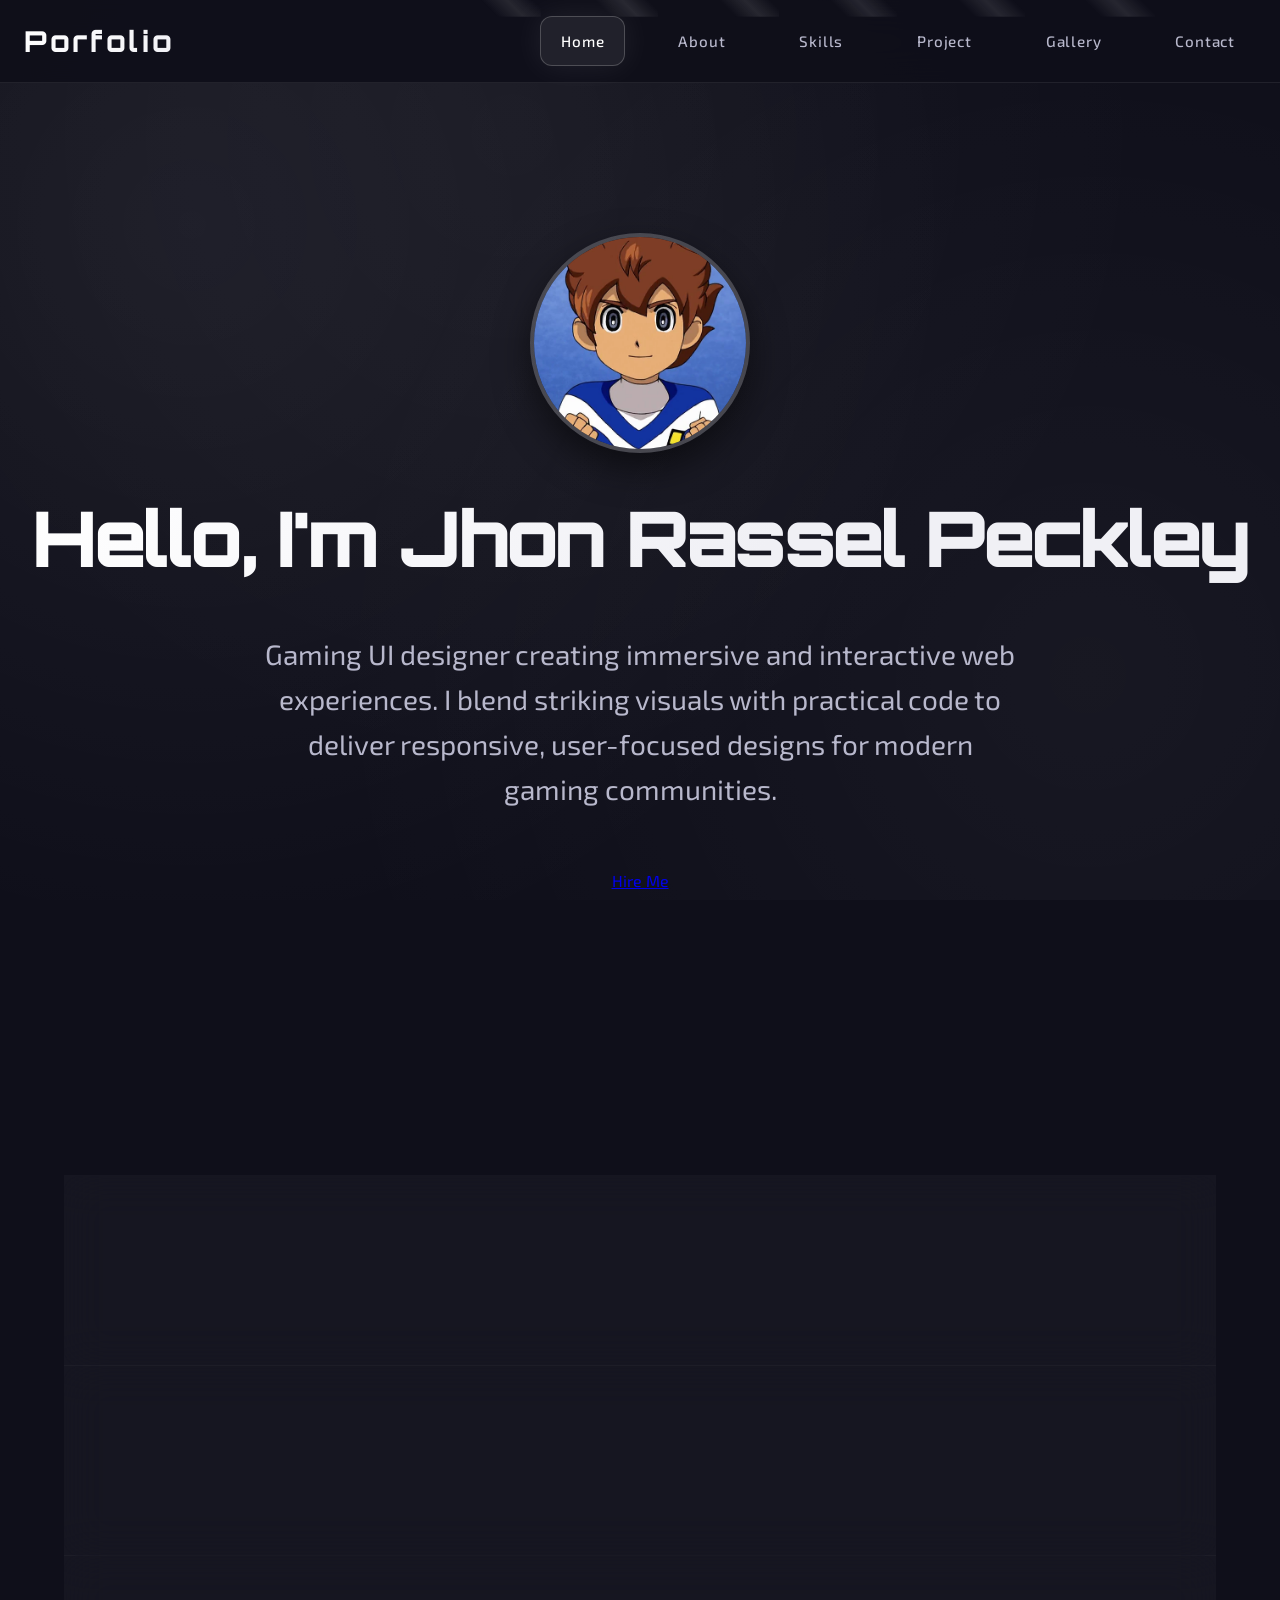
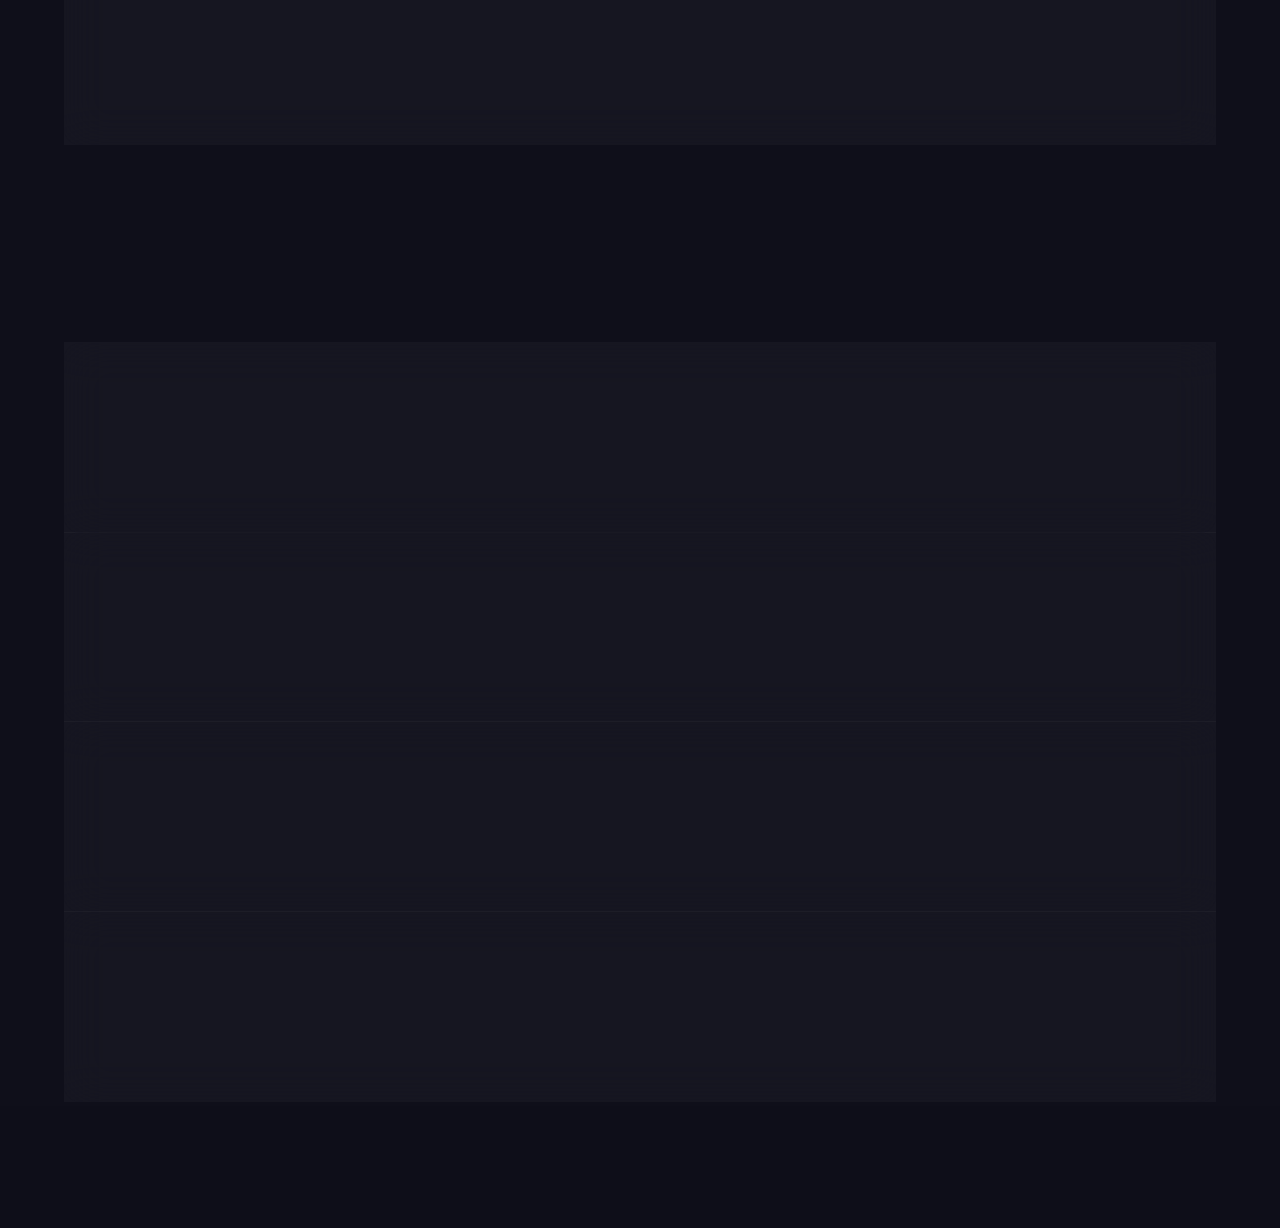
<file: index.html>
<!DOCTYPE html>
<html lang="en">
<head>
    <meta charset="UTF-8">
    <meta name="viewport" content="width=device-width, initial-scale=1.0">
    <title>Document</title>
    <link rel="stylesheet" href="assets/css/style.css">
</head>
<body>
    <nav>
        <div class="container nav-inner">
            <a href="index.html" class="logo">Porfolio</a>

            <div class="menu-toggle" id="mobile-menu">
                <span class="bar"></span>
                <span class="bar"></span>
                <span class="bar"></span>
            </div>

            <div class="nav-links" id="nav-list">
                <a class="active" href="index.html">Home</a>
                <a href="about.html">About</a>
                <a href="skills.html">Skills</a>
                <a href="projects.html">Project</a>
                <a href="gallery.html">Gallery</a>
                <a href="contact.html">Contact</a>
            </div>
        </div>
    </nav>
    
    <main>
    <section class="hero">
        <div class="div" id="container">
            <img src= "assets/images/image.png" alt="Profile Picture" style="width: 220px; height: 220px; border-radius: 50%; object-fit: cover; display: block; margin: 0 auto 1.5rem; border: 4px solid rgba(255,255,255,0.2); box-shadow: 0 15px 35px rgba(0,0,0,0.5);">
            <h1>Hello, I'm Jhon Rassel Peckley</h1>
            <p>Gaming UI designer creating immersive and interactive web experiences. I blend striking visuals with practical code to deliver responsive, user-focused designs for modern gaming communities.</p>
            <a href="contact.html" class="btn">Hire Me</a>
        </div>
    </section>

    <section class="section">
        <div class="container">
          <h2 class="section-title">What I Do</h2>
          <div class="grid-3">
            <article class="card">
              <h3>UI/UX Design</h3>
              <p>Design clean and user-friendly interfaces focused on smooth navigation and great user experience.</p>
            </article>
            <article class="card">
              <h3>Frontend Development</h3>
              <p>Develop responsive websites using modern tools like Flexbox and Grid for seamless viewing on any device.</p>
            </article>
            <article class="card">
              <h3>Website Optimization</h3>
              <p>Enhance site speed and performance through efficient code, compressed assets, and smart loading techniques.</p>
            </article>
          </div>
        </div>
      </section>

      <section class="section" id="showcase">
        <div class="container">
          <h2 class="section-title">Quick Facts</h2>
          <div class="grid-4">
            <article class="card">
              <h3>Multiple Projects Built</h3>
              <p>Hands-on experience creating websites for academic tasks and personal practice.</p>
            </article>
            <article class="card">
              <h3>Mobile-First Approach</h3>
              <p>Design starts on smaller screens to ensure a smooth experience across all devices.</p>
            </article>
            <article class="card">
              <h3>Reliable Communication</h3>
              <p>Provides clear updates and stays responsive throughout the development process.</p>
            </article>
            <article class="card">
              <h3>Easy Deployment</h3>
              <p>Websites can be quickly published using platforms like GitHub Pages, Netlify, or Vercel.</p>
            </article>
          </div>
        </div>
      </section>
    </main>
    
    <footer>
      <p>&copy; 2026 Jhon Rassel Peckley. Built for WebDev final project.</p>
    </footer>  
    <script src="assets/java/script.js"></script>
</body>
</html>
</file>
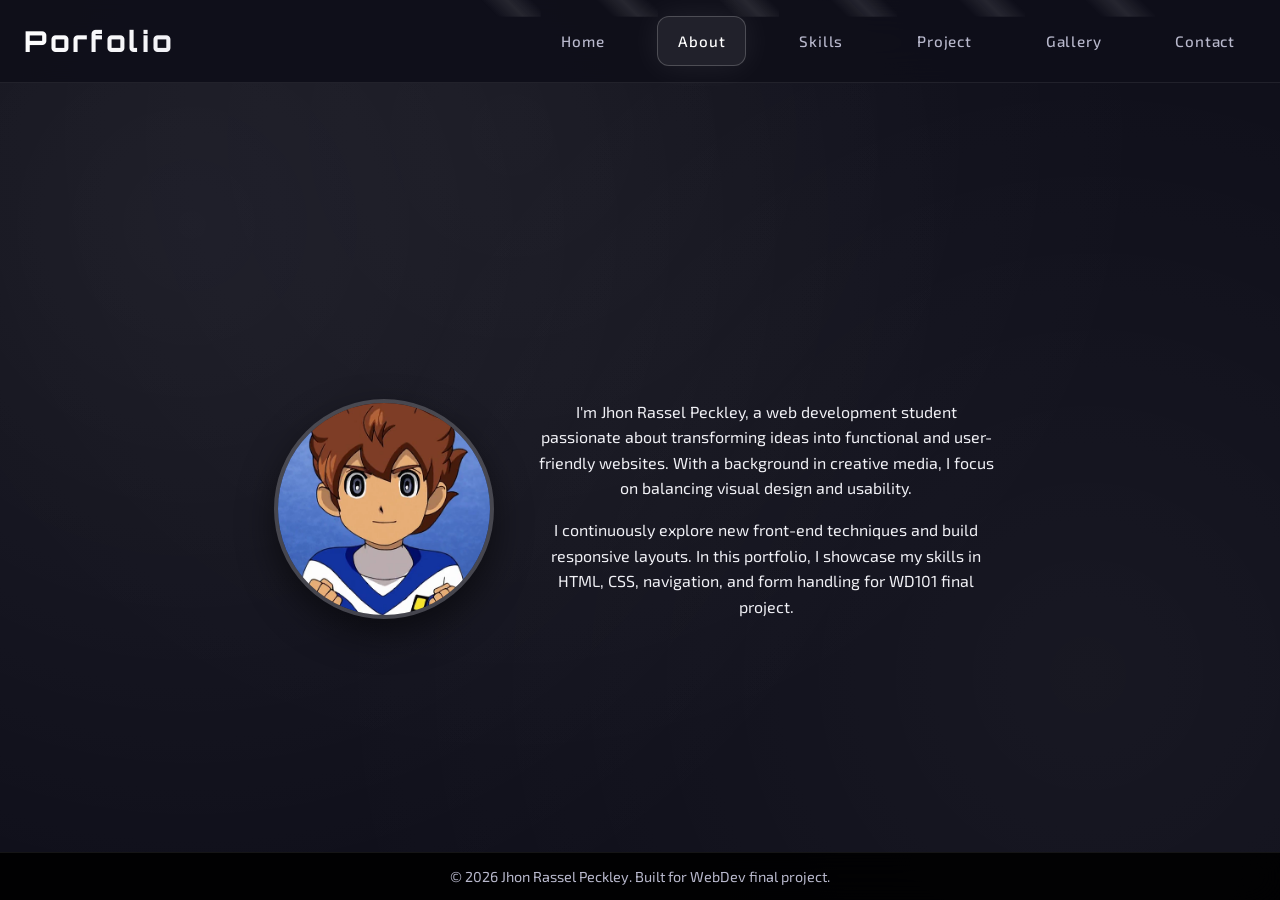
<file: about.html>
<!DOCTYPE html>
<html lang="en">
<head>
    <meta charset="UTF-8">
    <meta name="viewport" content="width=device-width, initial-scale=1.0">
    <title>Document</title>
    <link rel="stylesheet" href="assets/css/style.css">
</head>
<body style="overflow: hidden; height: 100vh; margin: 0;">
    <nav>
        <div class="container nav-inner">
            <a href="index.html" class="logo">Porfolio</a>

            <div class="menu-toggle" id="mobile-menu">
                <span class="bar"></span>
                <span class="bar"></span>
                <span class="bar"></span>
            </div>

            <div class="nav-links" id="nav-list">
                <a href="index.html">Home</a>
                <a class="active" href="about.html">About</a>
                <a href="skills.html">Skills</a>
                <a href="projects.html">Project</a>
                <a href="gallery.html">Gallery</a>
                <a href="contact.html">Contact</a>
            </div>
        </div>
    </nav>
    
    <main style="height: calc(100vh - 180px); overflow: hidden; display: flex; align-items: center; justify-content: center; padding: 1rem 0;">
    <section class="section" style="padding: 0; height: 100%; width: 100%;">
        <div class="container" style="height: 100%; display: flex; flex-direction: column; justify-content: center; align-items: center; text-align: center; padding: 1rem;">
            <h2 class="section-title" style="margin: 0 0 1.5rem 0; text-align: center;">About Me</h2>
            <div style="display: flex; align-items: center; justify-content: center; gap: 2rem; flex-wrap: wrap; max-width: 1000px; width: 100%;">
              <img src="assets/images/image.png" alt="Profile" style="width: 220px; height: 220px; border-radius: 50%; object-fit: cover; flex-shrink: 0; border: 4px solid rgba(255,255,255,0.2); box-shadow: 0 15px 35px rgba(0,0,0,0.5);">
              <div style="flex: 1; min-width: 280px; max-width: 480px; text-align: center; padding: 0 0.5rem;">
                <p style="margin: 0 0 1rem 0; line-height: 1.6; text-align: center; font-size: 1rem;">I'm Jhon Rassel Peckley, a web development student passionate about transforming ideas into functional and user-friendly websites. With a background in creative media, I focus on balancing visual design and usability.</p>
                <p style="margin: 0; line-height: 1.6; text-align: center; font-size: 1rem;">I continuously explore new front-end techniques and build responsive layouts. In this portfolio, I showcase my skills in HTML, CSS, navigation, and form handling for WD101 final project.</p>
              </div>
            </div>
        </div>
    </section>
    </main>
    
    <footer style="position: fixed; bottom: 0; left: 0; right: 0; width: 100%; background: rgba(0,0,0,0.9); padding: 0.75rem 0;">
      <p style="margin: 0; text-align: center; font-size: 0.9rem;">&copy; 2026 Jhon Rassel Peckley. Built for WebDev final project.</p>
    </footer>  
    <script src="assets/java/script.js"></script>
</body>
</html>
</file>
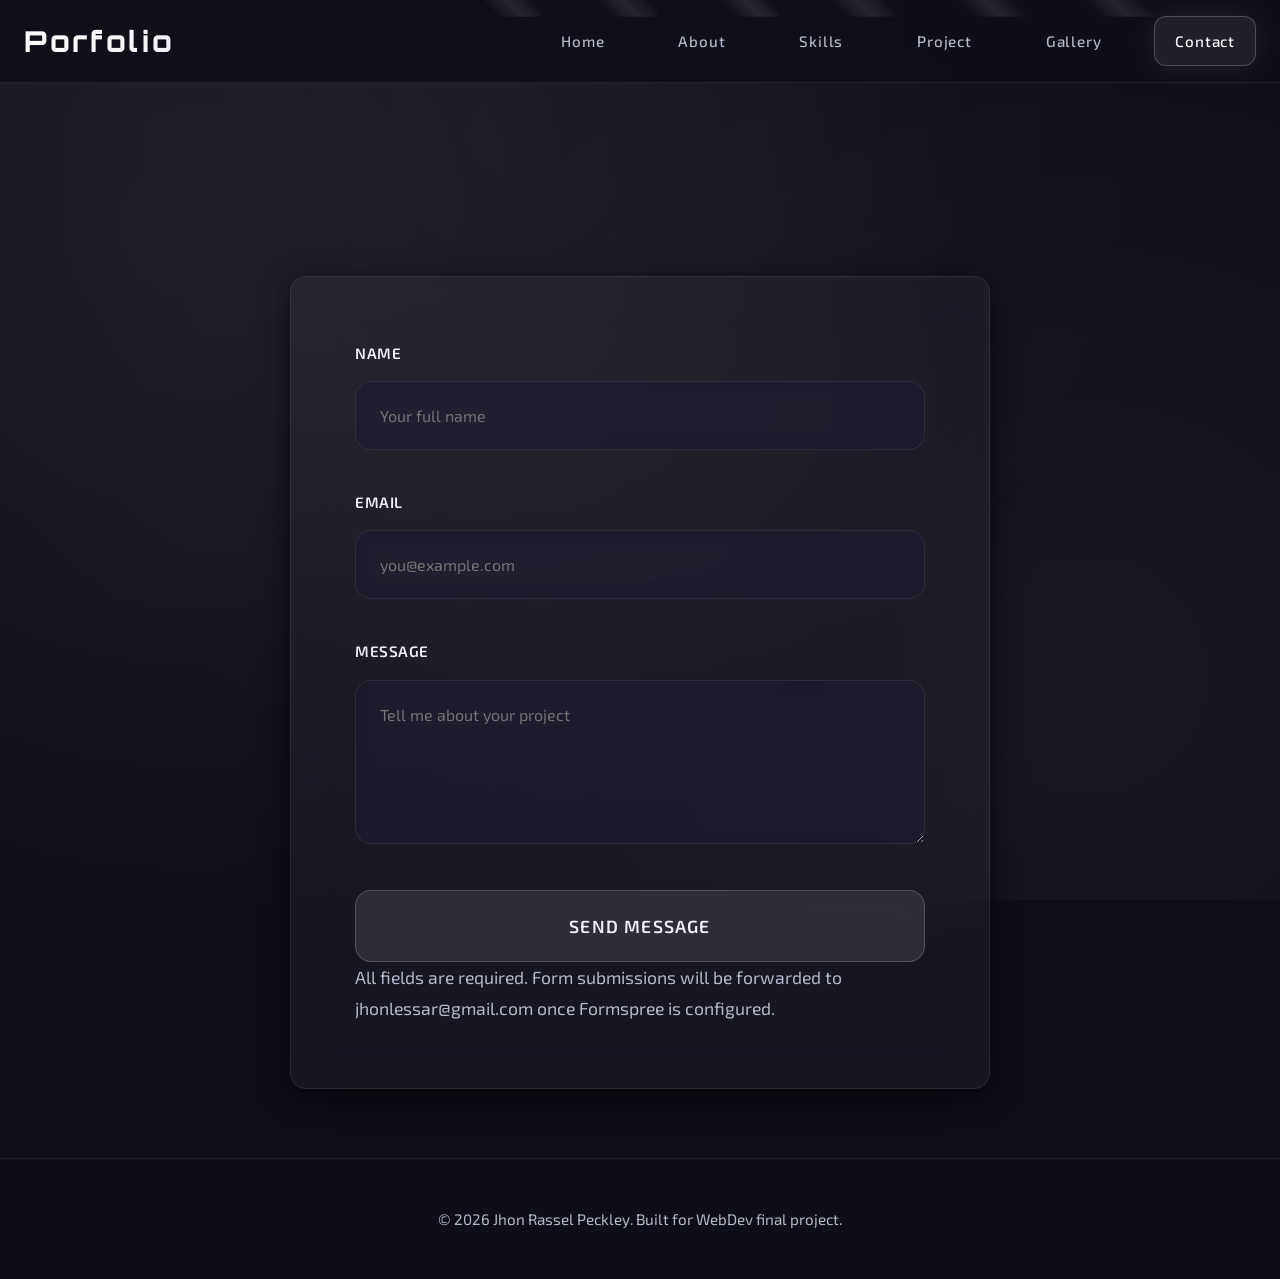
<file: contact.html>
<!DOCTYPE html>
<html lang="en">
<head>
    <meta charset="UTF-8">
    <meta name="viewport" content="width=device-width, initial-scale=1.0">
    <title>Document</title>
    <link rel="stylesheet" href="assets/css/style.css">
</head>
<body>
    <nav>
        <div class="container nav-inner">
            <a href="index.html" class="logo">Porfolio</a>

            <div class="menu-toggle" id="mobile-menu">
                <span class="bar"></span>
                <span class="bar"></span>
                <span class="bar"></span>
            </div>

            <div class="nav-links" id="nav-list">
                <a href="index.html">Home</a>
                <a href="about.html">About</a>
                <a href="skills.html">Skills</a>
                <a href="projects.html">Project</a>
                <a href="gallery.html">Gallery</a>
                <a class="active" href="contact.html">Contact</a>
            </div>
        </div>
    </nav>
    <main>
      <section class="section">
        <div class="container">
          <h2 class="section-title">Contact Me</h2>
          <div class="form-card card">
            <form id="contact-form" action="https://formspree.io/f/mkoqegnq " method="POST">
              <input type="hidden" name="_subject" value="New contact form submission" />
              <div class="form-group">
                <label for="name">Name</label>
                <input id="name" name="name" type="text" placeholder="Your full name" required />
              </div>

              <div class="form-group">
                <label for="email">Email</label>
                <input id="email" name="_replyto" type="email" placeholder="you@example.com" required />
              </div>

              <div class="form-group">
                <label for="message">Message</label>
                <textarea id="message" name="message" rows="6" placeholder="Tell me about your project" required></textarea>
              </div>

              <input type="submit" class="btn" value="Send Message" />
            </form>
            <p class="form-note">All fields are required. Form submissions will be forwarded to jhonlessar@gmail.com once Formspree is configured.</p>
            <p id="statusMessage" class="form-note" aria-live="polite"></p>
          </div>
        </div>
      </section>
    </main>
    <script>
      const form = document.getElementById('contact-form');
      const statusMessage = document.getElementById('statusMessage');

      form.addEventListener('submit', async (e) => {
        e.preventDefault();

        if (!form.checkValidity()) {
          statusMessage.textContent = 'Please complete all required fields before sending.';
          statusMessage.style.color = '#b91c1c';
          return;
        }

        statusMessage.textContent = 'Sending...';
        statusMessage.style.color = '#0f766e';

        const formData = new FormData(form);
        try {
          const response = await fetch(form.action, {
            method: 'POST',
            body: formData,
            headers: { 'Accept': 'application/json' }
          });

          if (response.ok) {
            statusMessage.textContent = 'Message sent! Check your email at jhonlessar@gmail.com for confirmation.';
            statusMessage.style.color = '#16a34a';
            form.reset();
          } else {
            const errorData = await response.json();
            statusMessage.textContent = errorData.error || 'There was an error sending the message. Try again.';
            statusMessage.style.color = '#b91c1c';
          }
        } catch (error) {
          statusMessage.textContent = 'Network error. Please check your internet and try again.';
          statusMessage.style.color = '#b91c1c';
        }
      });
    </script>
    <footer>
      <p>&copy; 2026 Jhon Rassel Peckley. Built for WebDev final project.</p>
    </footer>  
</body>
<script src="assets/java/script.js">    </script>
</html>
</file>
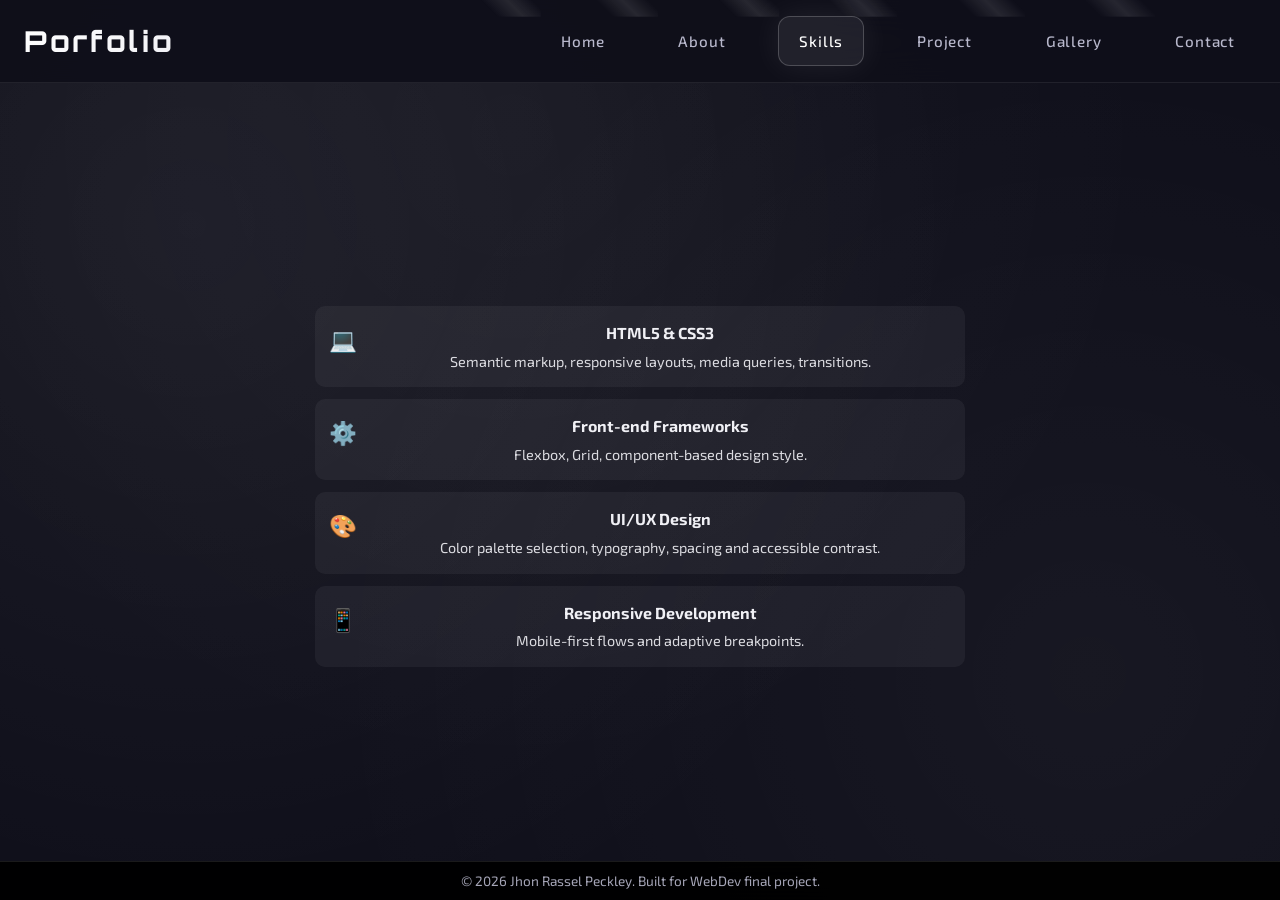
<file: skills.html>
<!doctype html>
<html lang="en">
  <head>
    <meta charset="UTF-8" />
    <meta name="viewport" content="width=device-width, initial-scale=1.0" />
    <title>Portfolio | Skills</title>
    <link rel="stylesheet" href="assets/css/style.css" />
  </head>
  <body style="overflow: hidden; height: 100vh; margin: 0;">
    <nav>
        <div class="container nav-inner">
            <a href="index.html" class="logo">Porfolio</a>

            <div class="menu-toggle" id="mobile-menu">
                <span class="bar"></span>
                <span class="bar"></span>
                <span class="bar"></span>
            </div>

            <div class="nav-links" id="nav-list">
                <a href="index.html">Home</a>
                <a href="about.html">About</a>
                <a class="active" href="skills.html">Skills</a>
                <a href="projects.html">Project</a>
                <a href="gallery.html">Gallery</a>
                <a href="contact.html">Contact</a>
            </div>
        </div>
    </nav>

    <main style="height: calc(100vh - 170px); overflow: hidden; display: flex; align-items: center; justify-content: center; padding: 0.75rem 0;">
      <section class="section" style="padding: 0; height: 100%; width: 100%;">
        <div class="container" style="height: 100%; display: flex; flex-direction: column; justify-content: center; align-items: center; text-align: center; padding: 0.5rem;">
          <h2 class="section-title" style="margin: 0 0 1.25rem 0; text-align: center; font-size: 2.2rem;">Skills</h2>
          <ul class="skills-list" style="max-width: 650px; width: 100%; padding: 0; margin: 0; list-style: none; display: flex; flex-direction: column; gap: 0.75rem;">
            <li style="display: flex; align-items: flex-start; gap: 0.75rem; padding: 0.875rem; background: rgba(255,255,255,0.05); border-radius: 10px;">
              <span class="icon" style="font-size: 1.4rem; flex-shrink: 0; margin-top: 0.125rem;">💻</span>
              <div style="flex: 1;">
                <strong style="display: block; margin-bottom: 0.125rem; font-size: 1rem;">HTML5 & CSS3</strong>
                <span style="font-size: 0.9rem; opacity: 0.9; line-height: 1.4;">Semantic markup, responsive layouts, media queries, transitions.</span>
              </div>
            </li>
            <li style="display: flex; align-items: flex-start; gap: 0.75rem; padding: 0.875rem; background: rgba(255,255,255,0.05); border-radius: 10px;">
              <span class="icon" style="font-size: 1.4rem; flex-shrink: 0; margin-top: 0.125rem;">⚙️</span>
              <div style="flex: 1;">
                <strong style="display: block; margin-bottom: 0.125rem; font-size: 1rem;">Front-end Frameworks</strong>
                <span style="font-size: 0.9rem; opacity: 0.9; line-height: 1.4;">Flexbox, Grid, component-based design style.</span>
              </div>
            </li>
            <li style="display: flex; align-items: flex-start; gap: 0.75rem; padding: 0.875rem; background: rgba(255,255,255,0.05); border-radius: 10px;">
              <span class="icon" style="font-size: 1.4rem; flex-shrink: 0; margin-top: 0.125rem;">🎨</span>
              <div style="flex: 1;">
                <strong style="display: block; margin-bottom: 0.125rem; font-size: 1rem;">UI/UX Design</strong>
                <span style="font-size: 0.9rem; opacity: 0.9; line-height: 1.4;">Color palette selection, typography, spacing and accessible contrast.</span>
              </div>
            </li>
            <li style="display: flex; align-items: flex-start; gap: 0.75rem; padding: 0.875rem; background: rgba(255,255,255,0.05); border-radius: 10px;">
              <span class="icon" style="font-size: 1.4rem; flex-shrink: 0; margin-top: 0.125rem;">📱</span>
              <div style="flex: 1;">
                <strong style="display: block; margin-bottom: 0.125rem; font-size: 1rem;">Responsive Development</strong>
                <span style="font-size: 0.9rem; opacity: 0.9; line-height: 1.4;">Mobile-first flows and adaptive breakpoints.</span>
              </div>
            </li>
          </ul>
        </div>
      </section>
    </main>

    <footer style="position: fixed; bottom: 0; left: 0; right: 0; width: 100%; background: rgba(0,0,0,0.95); padding: 0.5rem 0; border-top: 1px solid rgba(255,255,255,0.1);">
      <p style="margin: 0; text-align: center; font-size: 0.85rem; opacity: 0.9;">&copy; 2026 Jhon Rassel Peckley. Built for WebDev final project.</p>
    </footer>
    <script src="assets/java/script.js"></script>
  </body>
</html>
</file>
<file: assets/css/style.css>
@import url('https://fonts.googleapis.com/css2?family=Orbitron:wght@400;700;800;900&family=Exo+2:wght@300;400;500;600;700;800&display=swap');

:root {
  --black: #000000;
  --dark-gray: #0f0f1a;
  --gray: #1a1a2e;
  --light-gray: #2a2a3e;
  --white: #ffffff;
  --text-primary: #f0f0f5;
  --text-secondary: #b8b8cc;
  --border-color: rgba(255, 255, 255, 0.08);
  --glass-bg: rgba(255, 255, 255, 0.03);
  --glass-hover: rgba(255, 255, 255, 0.08);
  --shadow: 0 8px 32px rgba(0, 0, 0, 0.7);
  --shadow-glow: 0 0 32px rgba(255, 255, 255, 0.08);
  --radius: 16px;
  --transition: all 0.45s cubic-bezier(0.23, 1, 0.32, 1);
}

* {
  margin: 0;
  padding: 0;
  box-sizing: border-box;
}

html {
  scroll-behavior: smooth;
  scroll-padding-top: 100px;
}

body {
  font-family: 'Exo 2', sans-serif;
  background: var(--dark-gray);
  color: var(--text-primary);
  line-height: 1.6;
  overflow-x: hidden;
  position: relative;
}

body::before {
  content: '';
  position: fixed;
  inset: 0;
  background: 
    radial-gradient(circle at 15% 25%, rgba(255,255,255,0.06) 0%, transparent 60%),
    radial-gradient(circle at 85% 75%, rgba(255,255,255,0.04) 0%, transparent 60%),
    radial-gradient(circle at 40% 15%, rgba(255,255,255,0.03) 0%, transparent 60%);
  z-index: -2;
  animation: ambientGlow 10s ease-in-out infinite alternate;
}

@keyframes ambientGlow {
  0%, 100% { opacity: 0.8; transform: scale(1); }
  50% { opacity: 1; transform: scale(1.02); }
}

.container {
  max-width: 1200px;
  margin: 0 auto;
  padding: 0 24px;
}

/* Navigation */
nav {
  position: sticky;
  top: 0;
  z-index: 100;
  background: rgba(15, 15, 26, 0.95);
  backdrop-filter: blur(24px);
  border-bottom: 1px solid var(--border-color);
  padding: 1rem 0;
}

.nav-inner {
  display: flex;
  align-items: center;
  justify-content: space-between;
  max-width: 100%;
}

.logo {
  font-family: 'Orbitron', monospace;
  font-size: 1.8rem;
  font-weight: 800;
  letter-spacing: 3px;
  background: linear-gradient(135deg, var(--white) 0%, var(--text-primary) 100%);
  -webkit-background-clip: text;
  background-clip: text;
  -webkit-text-fill-color: transparent;
  position: relative;
  transition: var(--transition);
}

.logo::after {
  content: '';
  position: absolute;
  bottom: -6px;
  left: 0;
  width: 0;
  height: 3px;
  background: var(--white);
  border-radius: 2px;
  transition: width 0.5s ease;
  box-shadow: var(--shadow-glow);
}

.logo:hover::after {
  width: 100%;
}

.nav-links {
  display: flex;
  gap: 2rem;
  list-style: none;
}

.nav-links a {
  color: var(--text-secondary);
  text-decoration: none;
  font-weight: 500;
  padding: 12px 20px;
  border-radius: 12px;
  font-size: 0.95rem;
  letter-spacing: 0.8px;
  position: relative;
  transition: var(--transition);
  border: 1px solid transparent;
}

.nav-links a::before {
  content: '';
  position: absolute;
  inset: 0;
  background: linear-gradient(45deg, transparent 30%, rgba(255,255,255,0.1) 50%, transparent 70%);
  transform: translateX(-100%) translateY(-100%);
  transition: transform 0.8s ease;
}

.nav-links a:hover::before {
  transform: translateX(100%) translateY(100%);
}

.nav-links a:hover {
  color: var(--white);
  background: var(--glass-hover);
  border-color: rgba(255,255,255,0.15);
  transform: translateY(-3px);
  box-shadow: var(--shadow-glow);
}

.nav-links a.active {
  background: var(--glass-hover);
  color: var(--white);
  border-color: rgba(255,255,255,0.2);
  box-shadow: var(--shadow-glow);
}

/* Hero Section */
.hero {
  min-height: 100vh;
  display: flex;
  flex-direction: column;
  justify-content: center;
  align-items: center;
  text-align: center;
  padding: 140px 24px 80px;
  position: relative;
}

.hero h1 {
  font-family: 'Orbitron', monospace;
  font-size: clamp(3.5rem, 6vw, 6.5rem);
  font-weight: 900;
  margin-bottom: 2rem;
  letter-spacing: -3px;
  background: linear-gradient(135deg, var(--white) 0%, var(--text-primary) 60%);
  -webkit-background-clip: text;
  background-clip: text;
  -webkit-text-fill-color: transparent;
  opacity: 0;
  transform: translateY(60px);
  animation: heroSlide 1.2s 0.3s cubic-bezier(0.23, 1, 0.32, 1) forwards;
}

@keyframes heroSlide {
  to {
    opacity: 1;
    transform: translateY(0);
  }
}

.hero p {
  font-size: clamp(1.25rem, 3.5vw, 1.75rem);
  max-width: 750px;
  margin: 0 auto 3.5rem;
  color: var(--text-secondary);
  opacity: 0;
  transform: translateY(40px);
  animation: heroSlide 1s 0.6s cubic-bezier(0.23, 1, 0.32, 1) forwards;
}

.btn-primary {
  display: inline-flex;
  align-items: center;
  gap: 1rem;
  background: var(--glass-bg);
  backdrop-filter: blur(16px);
  border: 1px solid var(--border-color);
  color: var(--text-primary);
  padding: 20px 40px;
  font-size: 1.15rem;
  font-weight: 600;
  letter-spacing: 1.5px;
  border-radius: var(--radius);
  position: relative;
  overflow: hidden;
  transition: var(--transition);
  opacity: 0;
  transform: translateY(40px);
  animation: heroSlide 1s 1s cubic-bezier(0.23, 1, 0.32, 1) forwards;
}

.btn-primary::before {
  content: '';
  position: absolute;
  inset: 0;
  background: linear-gradient(45deg, transparent 30%, rgba(255,255,255,0.15) 50%, transparent 70%);
  transform: translateX(-100%);
  transition: transform 0.7s ease;
}

.btn-primary:hover::before {
  transform: translateX(100%);
}

.btn-primary:hover {
  background: var(--glass-hover);
  border-color: rgba(255,255,255,0.25);
  transform: translateY(-6px) scale(1.02);
  box-shadow: var(--shadow), var(--shadow-glow);
}

/* Sections */
.section {
  padding: 5px 0;
  position: inherit;
}

.section-title {
  text-align: center;
  font-family: 'Orbitron', monospace;
  font-size: clamp(2.8rem, 6vw, 4.2rem);
  font-weight: 800;
  margin-bottom: 5rem;
  letter-spacing: -1.5px;
  position: relative;
  opacity: 0;
  transform: translateY(50px);
  transition: var(--transition);
}

.section-title.visible {
  opacity: 1;
  transform: translateY(0);
}

.section-title::after {
  content: '';
  position: absolute;
  bottom: -20px;
  left: 50%;
  transform: translateX(-50%);
  width: 100px;
  height: 4px;
  background: linear-gradient(90deg, transparent, var(--white), transparent);
  border-radius: 2px;
  box-shadow: var(--shadow-glow);
}

/* Grid System */
.grid {
  display: grid;
  gap: 2.5rem;
  margin-top: 3rem;
}

.grid-2 { grid-template-columns: repeat(2, 1fr); }
.grid-3 { grid-template-columns: repeat(3, 1fr); }
.grid-4 { grid-template-columns: repeat(4, 1fr); }

@media (max-width: 1024px) {
  .grid-3 { grid-template-columns: repeat(2, 1fr); }
}

@media (max-width: 768px) {
  .grid-2,
  .grid-3,
  .grid-4 { 
    grid-template-columns: 1fr; 
  }
}

/* Cards */
.card {
  background: var(--glass-bg);
  backdrop-filter: blur(20px);
  border: 1px solid var(--border-color);
  border-radius: var(--radius);
  padding: 3rem;
  position: relative;
  overflow: hidden;
  transition: var(--transition);
  opacity: 0;
  transform: translateY(60px);
}

.card.visible {
  opacity: 1;
  transform: translateY(0);
}

.card::before {
  content: '';
  position: absolute;
  top: 0;
  left: 0;
  right: 0;
  height: 3px;
  background: linear-gradient(90deg, transparent, var(--white), transparent);
  transform: scaleX(0);
  transition: transform 0.6s ease;
}

.card:hover::before {
  transform: scaleX(1);
}

.card:hover {
  transform: translateY(-16px);
  border-color: rgba(255,255,255,0.2);
  box-shadow: var(--shadow), var(--shadow-glow);
  background: rgba(255,255,255,0.05);
}

.card h3 {
  font-family: 'Orbitron', monospace;
  font-size: 1.6rem;
  font-weight: 700;
  margin-bottom: 1.25rem;
  color: var(--text-primary);
  letter-spacing: 1px;
}

.card p {
  color: var(--text-secondary);
  font-size: 1.1rem;
  line-height: 1.75;
}

/* Profile */
.profile {
  display: grid;
  grid-template-columns: 1fr 1fr;
  gap: 4rem;
  align-items: center;
  margin-top: 4rem;
}

.profile-image {
  border-radius: var(--radius);
  width: 100%;
  height: 380px;
  object-fit: cover;
  border: 1px solid var(--border-color);
  transition: var(--transition);
}

.profile-image:hover {
  transform: scale(1.06);
  border-color: rgba(255,255,255,0.25);
  box-shadow: var(--shadow-glow);
}

/* Forms */
.form-card {
  max-width: 700px;
  margin: 4rem auto;
  background: var(--glass-bg);
  backdrop-filter: blur(24px);
  border: 1px solid var(--border-color);
  border-radius: var(--radius);
  padding: 4rem;
  box-shadow: var(--shadow);
}

.form-group {
  margin-bottom: 2.5rem;
}

.form-group label {
  display: block;
  font-weight: 600;
  margin-bottom: 1rem;
  color: var(--text-primary);
  font-size: 0.95rem;
  letter-spacing: 0.5px;
  text-transform: uppercase;
}

input,
textarea {
  width: 100%;
  padding: 1.5rem 1.5rem;
  border: 1px solid var(--border-color);
  border-radius: var(--radius);
  background: rgba(26, 26, 46, 0.6);
  color: var(--text-primary);
  font-family: inherit;
  font-size: 1rem;
  backdrop-filter: blur(12px);
  transition: var(--transition);
}

input:focus,
textarea:focus {
  outline: none;
  border-color: rgba(255,255,255,0.3);
  background: rgba(26, 26, 46, 0.8);
  transform: translateY(-2px);
  box-shadow: var(--shadow-glow);
}

input[type="submit"] {
  background: var(--glass-hover);
  border-color: rgba(255,255,255,0.2);
  color: var(--text-primary);
  font-weight: 600;
  font-size: 1.1rem;
  cursor: pointer;
  padding: 1.5rem 3rem;
  text-transform: uppercase;
  letter-spacing: 1.2px;
}

input[type="submit"]:hover {
  background: rgba(255,255,255,0.12);
  transform: translateY(-4px);
  box-shadow: var(--shadow), var(--shadow-glow);
}

/* Footer */
footer {
  background: rgba(15, 15, 26, 0.95);
  backdrop-filter: blur(20px);
  border-top: 1px solid var(--border-color);
  text-align: center;
  padding: 3rem 0;
  color: var(--text-secondary);
  font-size: 0.95rem;
}

/* Mobile Menu */
@media (max-width: 768px) {
  .menu-toggle {
    display: flex;
    flex-direction: column;
    gap: 6px;
    cursor: pointer;
    padding: 6px;
  }
  
  .bar {
    width: 28px;
    height: 3px;
    background: var(--white);
    border-radius: 2px;
    transition: var(--transition);
    box-shadow: var(--shadow-glow);
  }
  
  .nav-links {
    display: none;
    position: fixed;
    top: 90px;
    right: 24px;
    background: rgba(15, 15, 26, 0.98);
    backdrop-filter: blur(24px);
    border: 1px solid var(--border-color);
    border-radius: var(--radius);
    padding: 2.5rem;
    flex-direction: column;
    gap: 1.5rem;
    box-shadow: var(--shadow);
    min-width: 280px;
  }
  
  .nav-links.active {
    display: flex;
    animation: mobileMenuSlide 0.5s cubic-bezier(0.23, 1, 0.32, 1);
  }
  
  @keyframes mobileMenuSlide {
    from {
      opacity: 0;
      transform: translateX(100%) scale(0.95);
    }
    to {
      opacity: 1;
      transform: translateX(0) scale(1);
    }
  }
  
  .profile {
    grid-template-columns: 1fr;
    gap: 2.5rem;
  }
  
  .hero {
    padding: 100px 24px 60px;
  }
}
iframe{
    height: 500px;
    width: 900px;
    align-content: center;
}

/* Scroll Animations */
@keyframes fadeInUp {
  from {
    opacity: 0;
    transform: translateY(60px);
  }
  to {
    opacity: 1;
    transform: translateY(0);
  }
}

.card {
  animation: fadeInUp 0.8s ease-out forwards;
}

.card:nth-child(1) { animation-delay: 0.1s; }
.card:nth-child(2) { animation-delay: 0.2s; }
.card:nth-child(3) { animation-delay: 0.3s; }
.card:nth-child(4) { animation-delay: 0.4s; }
</file>
